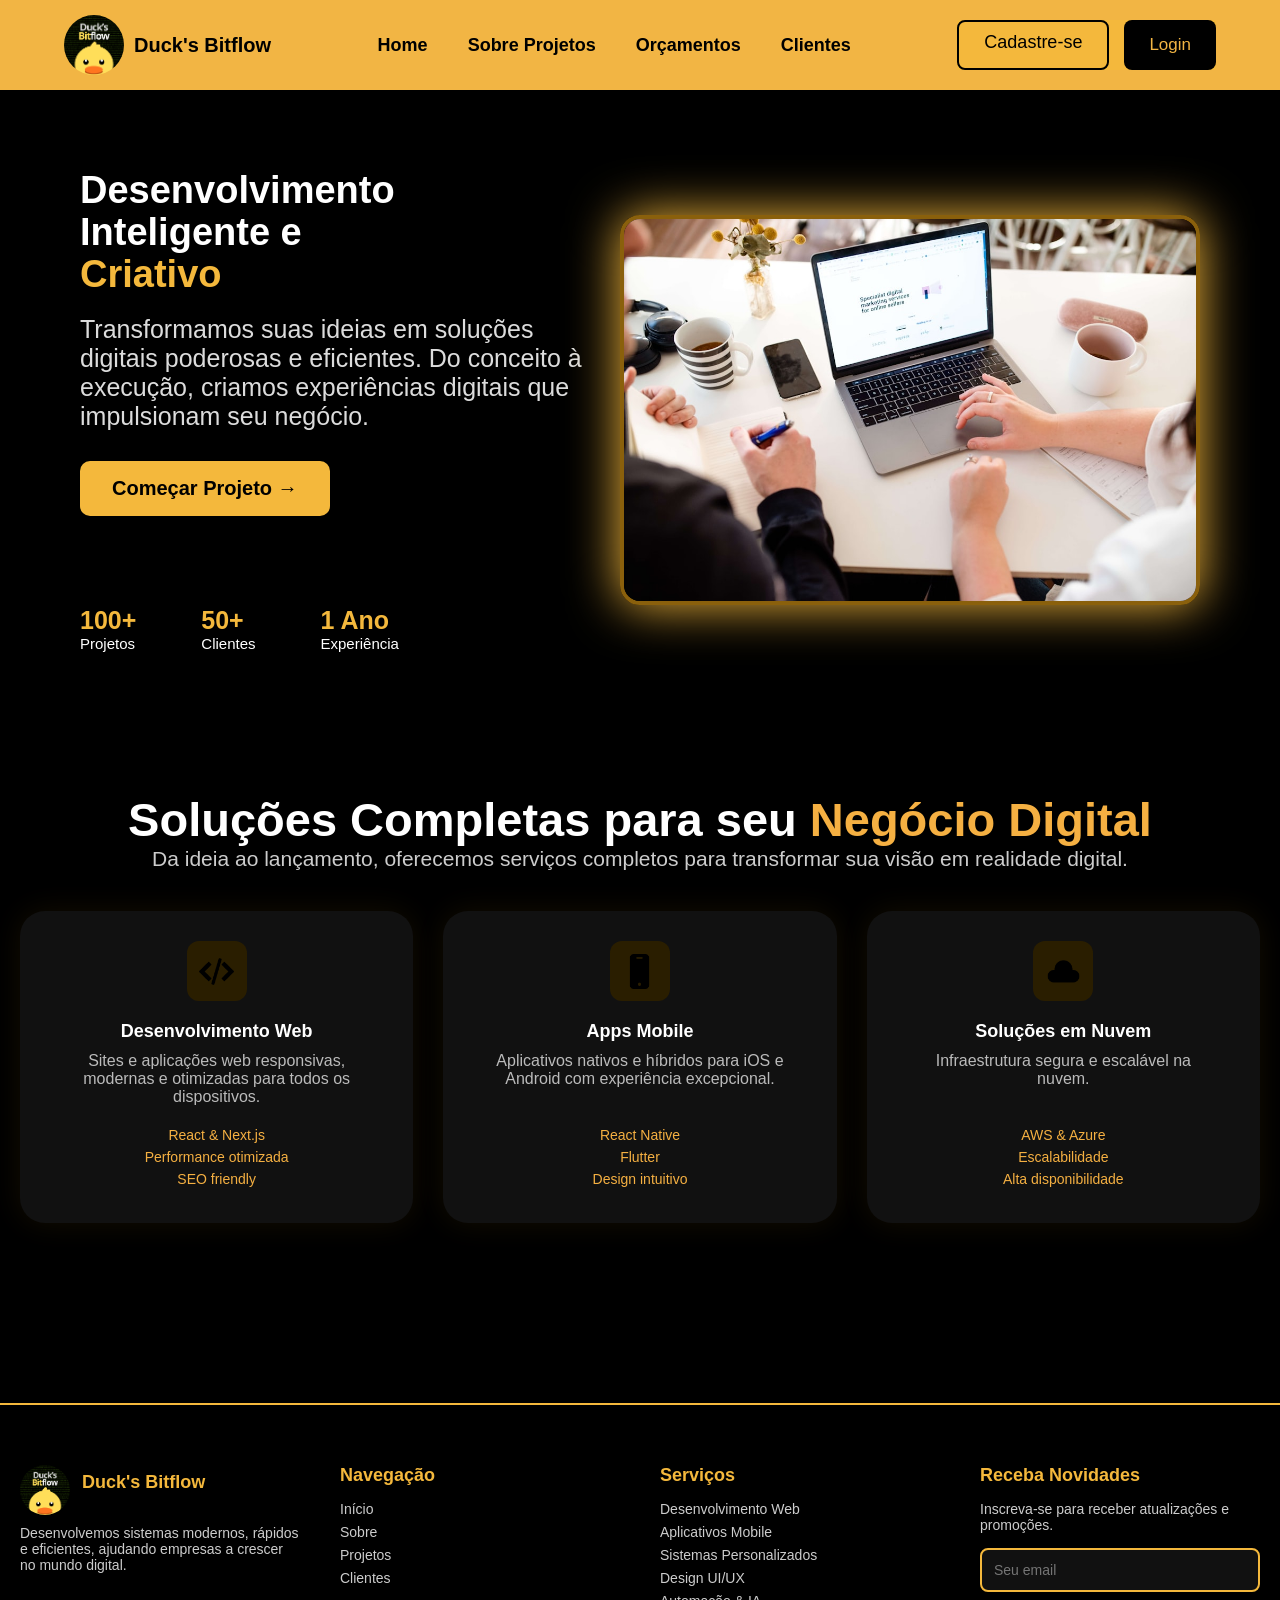
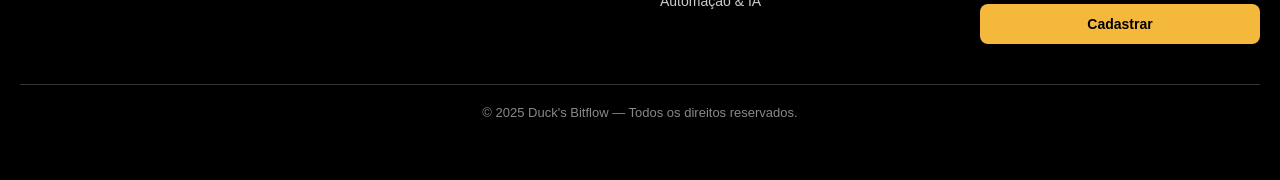
<file: index.html>
<!DOCTYPE html>
<html lang="pt-br">

<head>
    <meta charset="UTF-8">
    <meta name="viewport" content="width=device-width, initial-scale=1.0">
    <title>Duck's BitFlow</title>
    <link rel="stylesheet" href="Styles/index.css">
    <link rel="shortcut icon" href="Imagens/img/BitflowIcon.png" type="image/x-icon">
</head>

<body>

    <header>
        <nav class="navbar">

            <div class="logo">
                <img src="Imagens/img/BitflowIcon.png" alt="Logo">
                <span>Duck's Bitflow</span>
            </div>

            <ul class="nav-links">
                <li><a href="index.html">Home</a></li>
                <li><a href="sobre_projetos.html">Sobre Projetos</a></li>
                <li><a href="orcamento.html">Orçamentos</a></li>
                <li><a href="clientes.html">Clientes</a></li>
            </ul>

            <div class="botoes">
                <a href="cadastro.html" class="btn-outline">Cadastre-se</a>
                <a href="login.html" class="btn-login">Login</a>
            </div>

        </nav>
    </header>


    <section class="hero">

        <div class="hero-text">

            <h1>
                Desenvolvimento <br>
                Inteligente e <br>
                <span>Criativo</span>
            </h1>

            <p>
                Transformamos suas ideias em soluções digitais poderosas e eficientes.
                Do conceito à execução, criamos experiências digitais que impulsionam seu negócio.
            </p>

            <a href="orcamento.html"><button class="btn-primario">Começar Projeto →</button></a>

            <div class="status">
                <div><strong>100+</strong> <br> Projetos</div>
                <div><strong>50+</strong> <br> Clientes</div>
                <div><strong>1 Ano</strong> <br> Experiência</div>
            </div>

        </div>

        <div class="hero-img">
            <img src="Imagens/img/desenvolvedores.jfif"
                alt="">
        </div>

    </section>

    <section class="servicos">
        <h2>Soluções Completas para seu <span>Negócio Digital</span></h2>
        <p>Da ideia ao lançamento, oferecemos serviços completos para transformar sua visão em realidade digital.</p>

        <div class="servico-container">

            <div class="card">
                <div class="icon-area">
                    <img src="Imagens/img/programming-code-signs.png" alt="Desenvolvimento Web">
                </div>
                <h3>Desenvolvimento Web</h3>
                <p>Sites e aplicações web responsivas, modernas e otimizadas para todos os dispositivos.</p>
                <ul>
                    <li>React & Next.js</li>
                    <li>Performance otimizada</li>
                    <li>SEO friendly</li>
                </ul>
                
            </div>

            <div class="card">
                <div class="icon-area">
                    <img src="Imagens/img/iphone.png" alt="Apps Mobile">
                </div>
                <h3>Apps Mobile</h3>
                <p>Aplicativos nativos e híbridos para iOS e Android com experiência excepcional.</p>
                <ul>
                    <li>React Native</li>
                    <li>Flutter</li>
                    <li>Design intuitivo</li>
                </ul>
            </div>

            <div class="card">
                <div class="icon-area">
                    <img src="Imagens/img/cloud.png" alt="Soluções em Nuvem">
                </div>
                <h3>Soluções em Nuvem</h3>
                <p>Infraestrutura segura e escalável na nuvem.</p>
                <ul>
                    <li>AWS & Azure</li>
                    <li>Escalabilidade</li>
                    <li>Alta disponibilidade</li>
                </ul>
            </div>


        </div>
    </section>

    <footer class="footer">
        <div class="footer-container">

            <div class="footer-col">
                <div class="footer-logo">
                    <img src="Imagens/img/BitflowIcon.png" alt="Logo Duck's Bitflow">
                    <h3>Duck's Bitflow</h3>
                </div>
                <p>Desenvolvemos sistemas modernos, rápidos e eficientes, ajudando empresas a crescer no mundo digital.</p>
            </div>

            <div class="footer-col">
                <h4>Navegação</h4>
                <ul>
                    <li><a href="index.html">Início</a></li>
                    <li><a href="sobre_projetos.html">Sobre</a></li>
                    <li><a href="orcamento.html">Projetos</a></li>
                    <li><a href="clientes.html">Clientes</a></li>
                </ul>
            </div>

            <div class="footer-col">
                <h4>Serviços</h4>
                <ul>
                    <li>Desenvolvimento Web</li>
                    <li>Aplicativos Mobile</li>
                    <li>Sistemas Personalizados</li>
                    <li>Design UI/UX</li>
                    <li>Automação & IA</li>
                </ul>
            </div>

            <div class="footer-col">
                <h4>Receba Novidades</h4>
                <p>Inscreva-se para receber atualizações e promoções.</p>

                <form class="newsletter">
                    <input type="email" placeholder="Seu email" required>
                    <button type="submit">Cadastrar</button>
                </form>
            </div>
        </div>

        <div class="footer-bottom">
            <p>© 2025 Duck's Bitflow — Todos os direitos reservados.</p>
        </div>
    </footer>

</body>

</html>
</file>
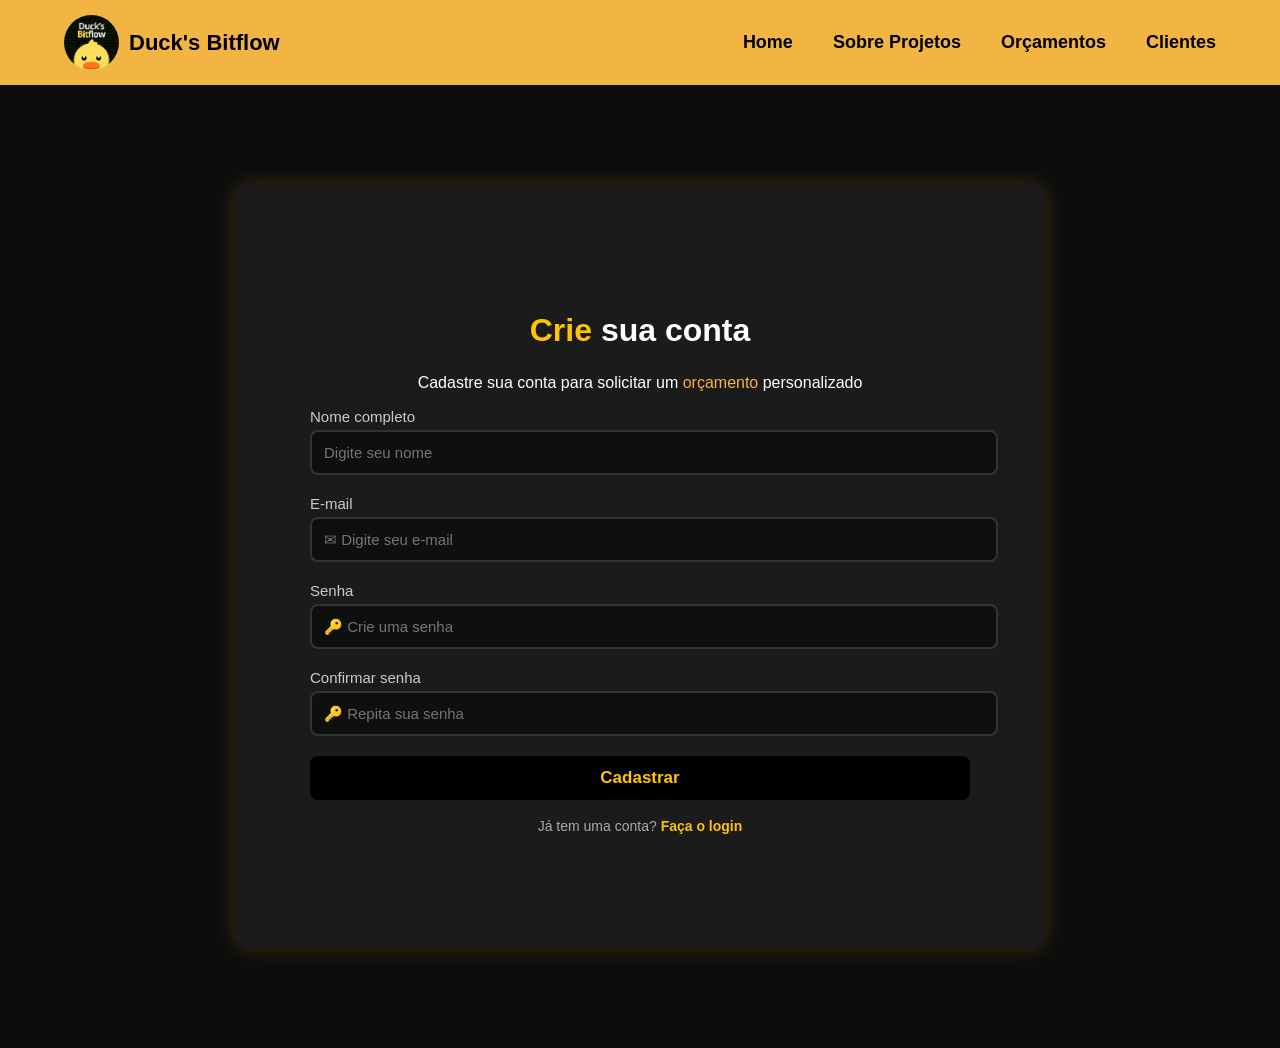
<file: cadastro.html>
<!DOCTYPE html>
<html lang="pt-br">
<head>
    <meta charset="UTF-8">
    <meta name="viewport" content="width=device-width, initial-scale=1.0">
    <title>Cadastro - Duck's Bitflow</title>
    <link rel="stylesheet" href="Styles/cadastro.css">
    <link rel="icon" href="Imagens/img/BitflowIcon.png">
</head>
<body>

    <!-- Barra amarela -->
    <header>
        <nav class="navbar">
            <div class="logo">
                <img src="Imagens/img/BitflowIcon.png" alt="Logo">
                <a href="index.html">Duck's Bitflow</a>

            </div>

            <ul class="nav-links">
                <li><a href="index.html">Home</a></li>
                <li><a href="sobre_projetos.html">Sobre Projetos</a></li>
                <li><a href="orcamento.html">Orçamentos</a></li>
                <li><a href="clientes.html">Clientes</a></li>
            </ul>
        </nav>
    </header>

    <!-- Formulário -->
    <div class="form-container">
        <h2><span>Crie</span> sua conta </h2>
        <p>Cadastre sua conta para solicitar um <span> orçamento </span> personalizado</p>
        <form action="#" method="post">

            <div class="input-field">
                <label for="nome">Nome completo</label>
                <input type="text" id="nome" placeholder="Digite seu nome" required>
            </div>

            <div class="input-field">
                <label for="email">E-mail</label>
                <input type="email" id="email" placeholder="✉ Digite seu e-mail" required>
            </div>

            <div class="input-field">
                <label for="senha">Senha</label>
                <input type="password" id="senha" placeholder="🔑 Crie uma senha" required>
            </div>

            <div class="input-field">
                <label for="confirmar">Confirmar senha</label>
                <input type="password" id="confirmar" placeholder="🔑 Repita sua senha" required>
            </div>

            <button type="submit" class="btn">Cadastrar</button>
        </form>

        <p class="login-text">Já tem uma conta? <a href="login.html">Faça o login</a></p>
    </div>

</body>
</html>
</file>
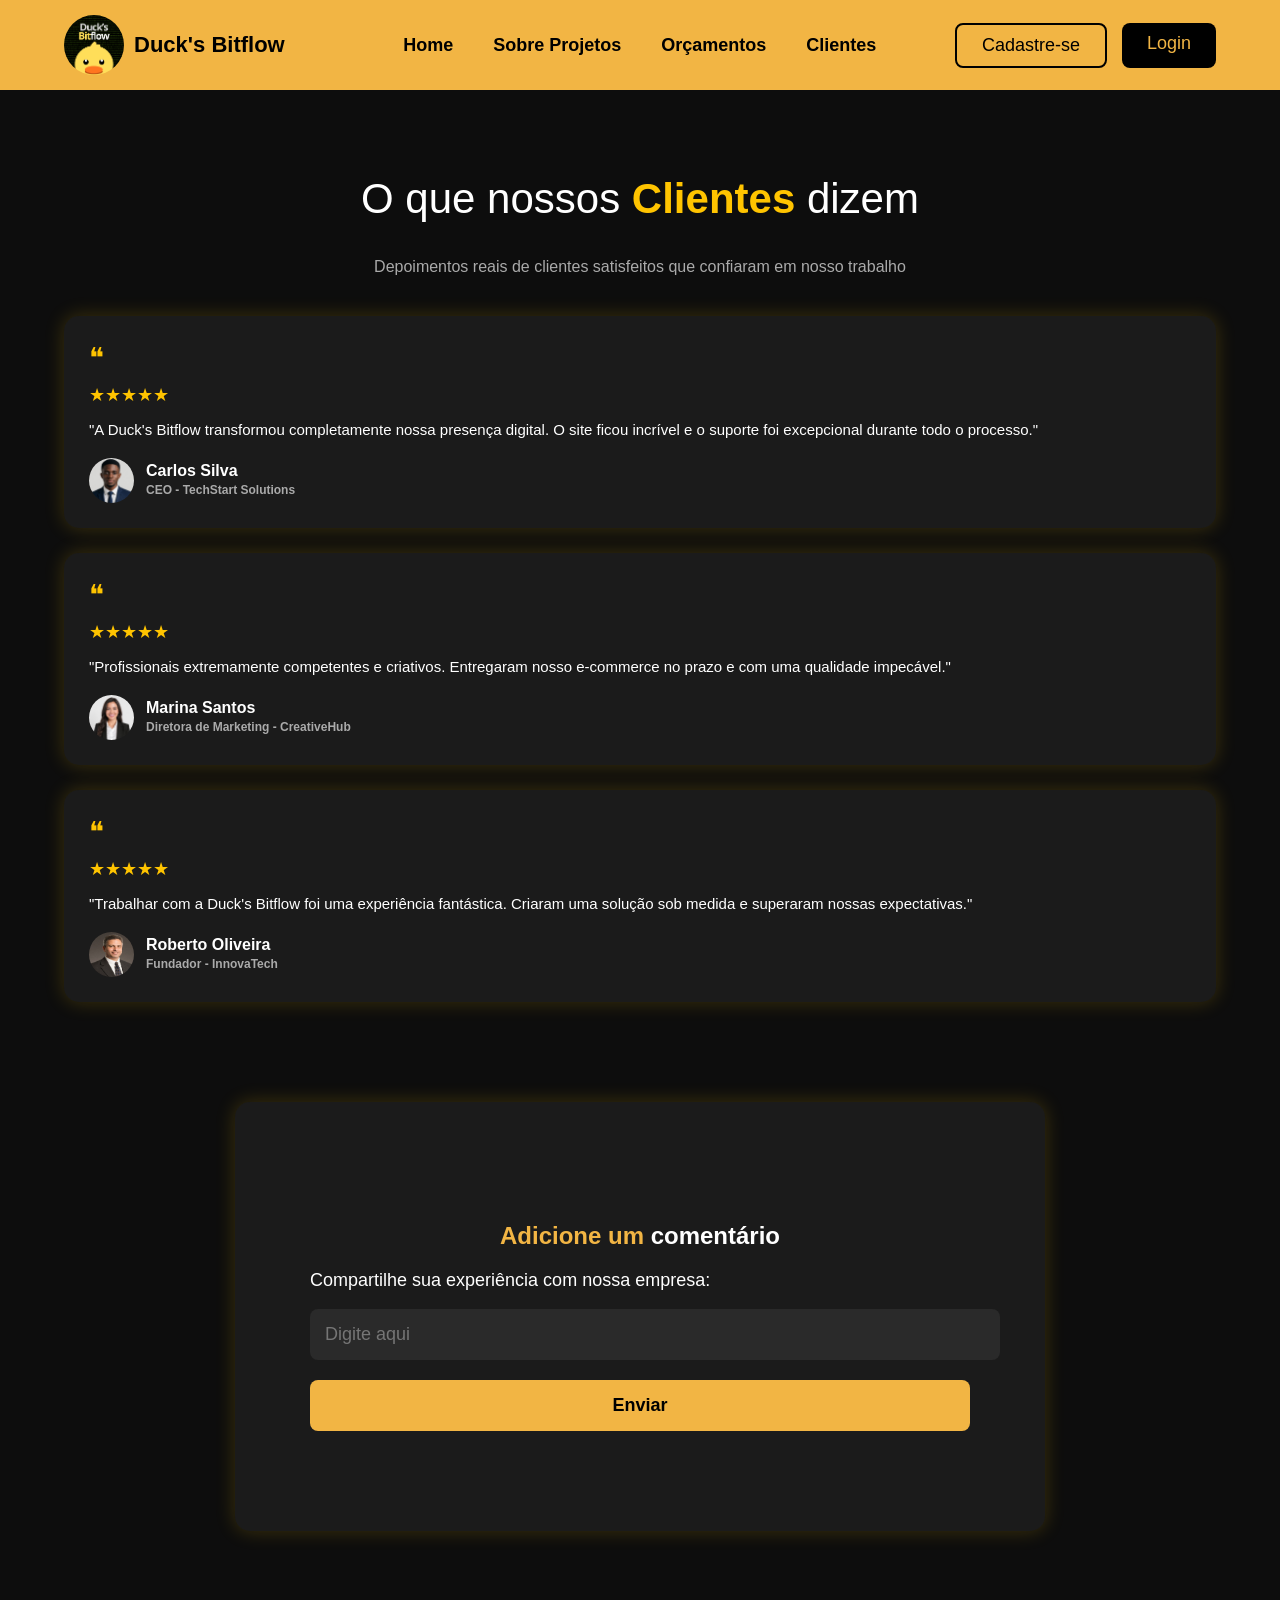
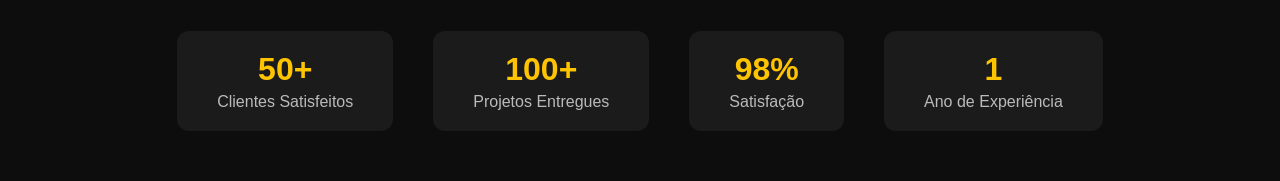
<file: clientes.html>
<!DOCTYPE html>
<html lang="pt-br">
<head>
    <meta charset="UTF-8" />
    <meta name="viewport" content="width=device-width, initial-scale=1.0" />
    <title>Comentários - Duck's Bitflow</title>
    <link rel="stylesheet" href="Styles/clientes.css">
    <link rel="icon" href="Imagens/img/BitflowIcon.png">
</head>
<body>

<header>
    <nav class="navbar">
        <div class="logo">
            <img src="Imagens/img/BitflowIcon.png" alt="Logo">
            <a href="index.html">Duck's Bitflow</a>
        </div>

        <ul class="nav-links">
            <li><a href="index.html">Home</a></li>
            <li><a href="sobre_projetos.html">Sobre Projetos</a></li>
            <li><a href="orcamento.html">Orçamentos</a></li>
            <li><a href="clientes.html">Clientes</a></li>
        </ul>

        <div class="botoes">
            <a href="cadastro.html" class="btn-outline">Cadastre-se</a>
            <a href="login.html" class="btn-login">Login</a>
        </div>
    </nav>
</header>


    <section class="container">
        <h1 class="titulo">O que nossos <span>Clientes</span> dizem</h1>
        <p class="subtitulo">Depoimentos reais de clientes satisfeitos que confiaram em nosso trabalho</p>

        <div class="grid">

            <!-- Card 1 -->
            <div class="card">
                <div class="aspas">❝</div>
                <div class="stars">★★★★★</div>
                <p>"A Duck's Bitflow transformou completamente nossa presença digital. O site ficou incrível e o suporte foi excepcional durante todo o processo."</p>

                <div class="perfil">
                    <img src="Imagens/img/homem-cliente.png" alt="">
                    <div>
                        <h4>Carlos Silva</h4>
                        <span>CEO - TechStart Solutions</span>
                    </div>
                </div>
            </div>

            <!-- Card 2 -->
            <div class="card">
                <div class="aspas">❝</div>
                <div class="stars">★★★★★</div>
                <p>"Profissionais extremamente competentes e criativos. Entregaram nosso e-commerce no prazo e com uma qualidade impecável."</p>

                <div class="perfil">
                    <img src="Imagens/img/mulher-cliente.png" alt="">
                    <div>
                        <h4>Marina Santos</h4>
                        <span>Diretora de Marketing - CreativeHub</span>
                    </div>
                </div>
            </div>

            <!-- Card 3 -->
            <div class="card">
                <div class="aspas">❝</div>
                <div class="stars">★★★★★</div>
                <p>"Trabalhar com a Duck's Bitflow foi uma experiência fantástica. Criaram uma solução sob medida e superaram nossas expectativas."</p>

                <div class="perfil">
                    <img src="Imagens/img/homem-cliente2.png" alt="">
                    <div>
                        <h4>Roberto Oliveira</h4>
                        <span>Fundador - InnovaTech</span>
                    </div>
                </div>
            </div>

        </div>

        <div class="form-container">
        <h1><span>Adicione um </span> comentário </h1>
        <form action="#" method="post">

            <div class="input-field">
                <label for="comentario"> Compartilhe sua experiência com nossa empresa: </label>
                <input type="text" id="nome" placeholder="Digite aqui" required>
                <button> Enviar</button>
                </div>
                </form>
            </div>

        <!-- Estatísticas -->
        <div class="stats">
            <div class="stat-box">
                <h2>50+</h2>
                <p>Clientes Satisfeitos</p>
            </div>

            <div class="stat-box">
                <h2>100+</h2>
                <p>Projetos Entregues</p>
            </div>

            <div class="stat-box">
                <h2>98%</h2>
                <p>Satisfação</p>
            </div>

            <div class="stat-box">
                <h2>1</h2>
                <p>Ano de Experiência</p>
            </div>
        </div>

    </section>

</body>
</html>
</file>
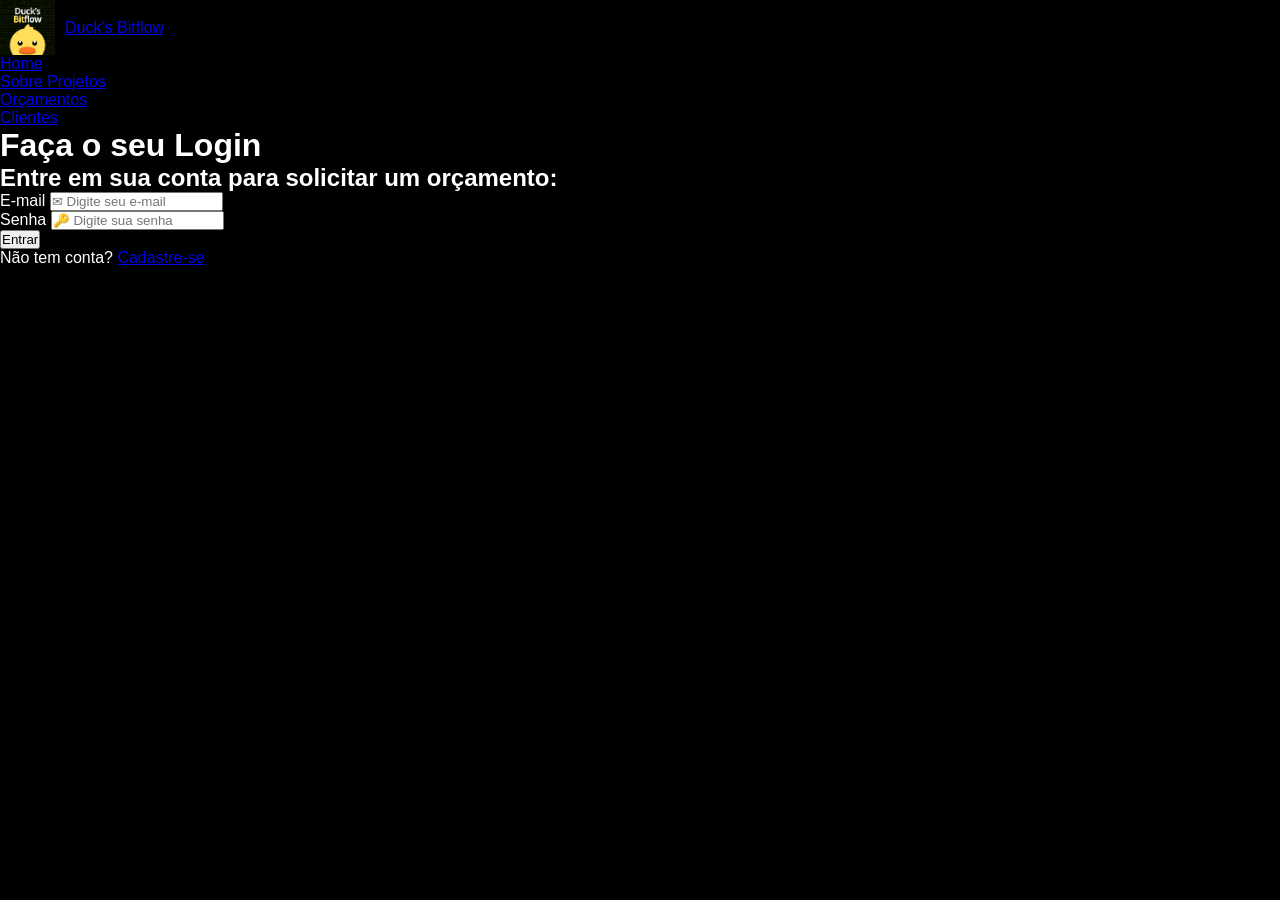
<file: login.html>
<!DOCTYPE html>
<html lang="pt-br">
<head>
    <meta charset="UTF-8">
    <meta name="viewport" content="width=device-width, initial-scale=1.0">
    <title>Login - Duck's Bitflow</title>
    <link rel="stylesheet" href="Styles/login.css">
    <link rel="icon" href="./Imagens/img/BitflowIcon.png" type="image/x-icon">
</head>
<body>

    <!-- NAVBAR IGUAL À DO CADASTRO -->
    <header>
        <nav class="navbar">

            <div class="logo">
                <img src="Imagens/img/BitflowIcon.png" alt="Logo">
                <a href="index.html">Duck's Bitflow</a>
            </div>

            <ul class="nav-links">
                <li><a href="index.html">Home</a></li>
                <li><a href="sobre_projetos.html">Sobre Projetos</a></li>
                <li><a href="orcamento.html">Orçamentos</a></li>
                <li><a href="clientes.html">Clientes</a></li>
            </ul>

        </nav>
    </header>

    <div class="login-container">
        <h1>Faça o seu <span>Login</span></h1>
        <h2>Entre em sua conta para solicitar um orçamento:</h2>

        <form action="#" method="post">

            <div class="input-field">
                <label for="email">E-mail</label>
                <input type="email" id="email" placeholder="✉ Digite seu e-mail" required>
            </div>

            <div class="input-field">
                <label for="senha">Senha</label>
                <input type="password" id="senha" placeholder="🔑 Digite sua senha" required>
            </div>

            <button type="submit" class="btn">Entrar</button>
        </form>

        <p class="register-text">Não tem conta? <a href="cadastro.html">Cadastre-se</a></p>
    </div>

</body>
</html>
</file>
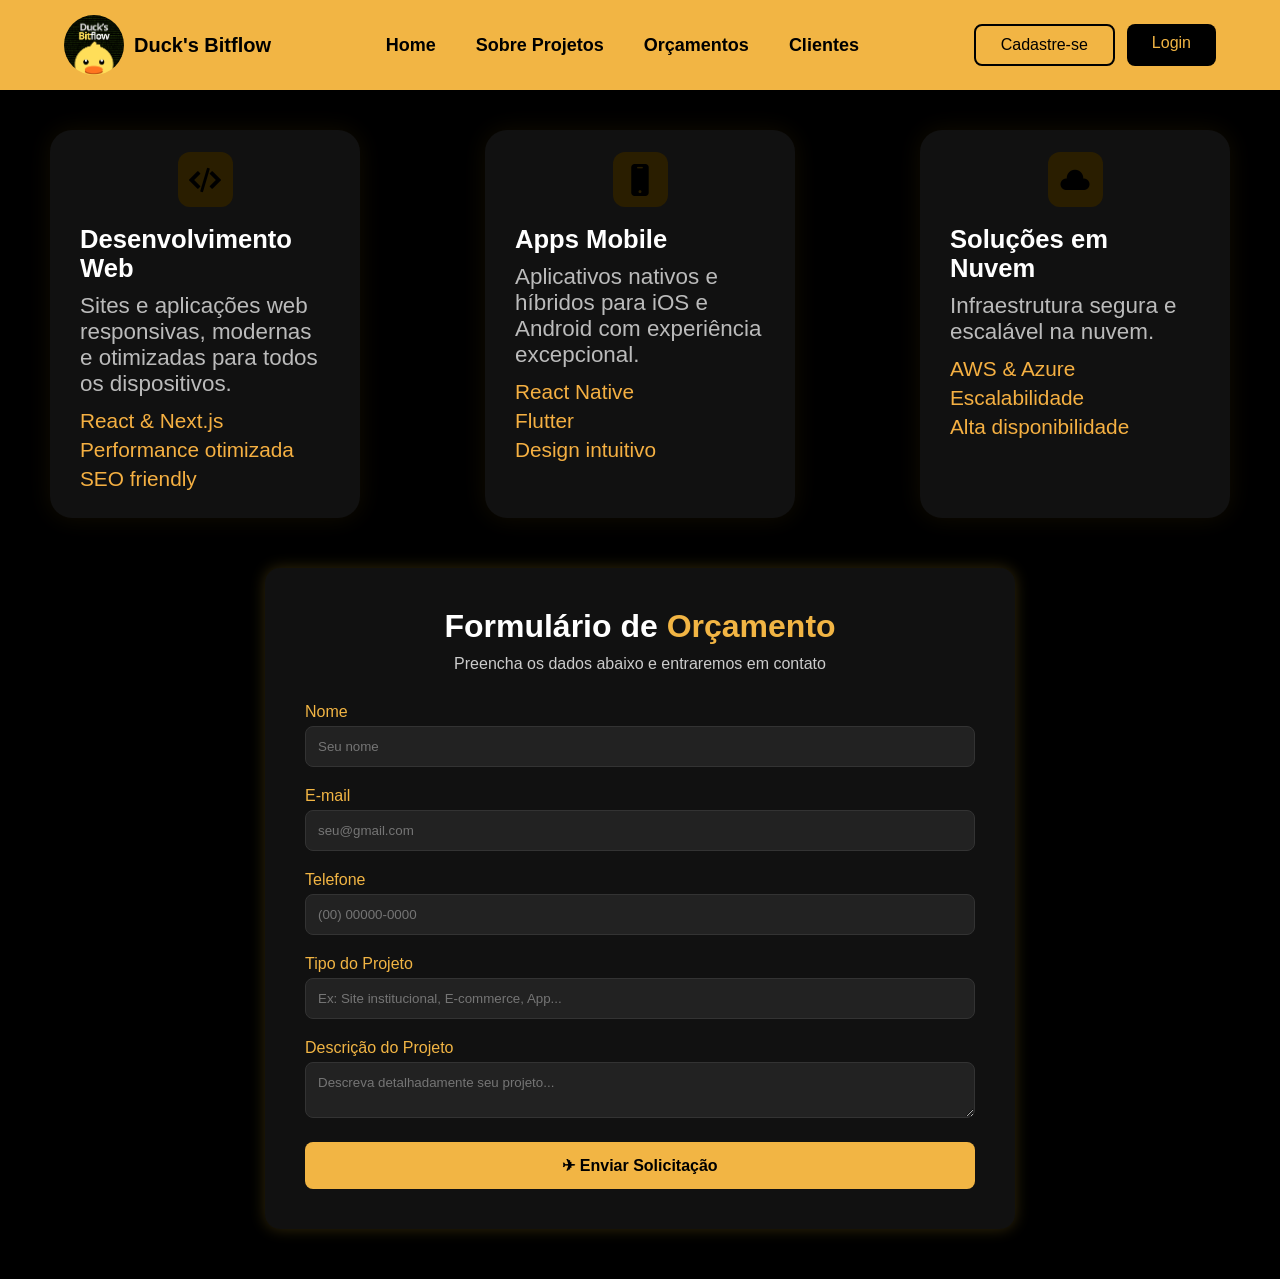
<file: orcamento.html>
<!DOCTYPE html>
<html lang="pt-br">
<head>
    <meta charset="UTF-8">
    <meta name="viewport" content="width=device-width, initial-scale=1.0">
    <title>Orçamento - Duck's Bitflow</title>
    <link rel="stylesheet" href="Styles/orcamento.css">
    <link rel="icon" href="./Imagens/img/BitflowIcon.png" type="image/x-icon">
</head>
<body>
    <header>
    <nav class="navbar">

        <div class="logo">
            <img src="Imagens/img/BitflowIcon.png" alt="Logo">
            <span>Duck's Bitflow</span>
        </div>

        <ul class="nav-links">
            <li><a href="index.html">Home</a></li>
            <li><a href="sobre_projetos.html">Sobre Projetos</a></li>
            <li><a href="orcamento.html">Orçamentos</a></li>
            <li><a href="clientes.html">Clientes</a></li>
        </ul>

        <div class="botoes">
            <a href="cadastro.html" class="btn-outline">Cadastre-se</a>
            <a href="login.html" class="btn-login">Login</a>
        </div>

    </nav>
    
</header>
        <div class="servico-container">

            <div class="card">
                <div class="icon-area">
                    <img src="Imagens/img/programming-code-signs.png" alt="Desenvolvimento Web">
                </div>
                <h3>Desenvolvimento Web</h3>
                <p>Sites e aplicações web responsivas, modernas e otimizadas para todos os dispositivos.</p>
                <ul>
                    <li>React & Next.js</li>
                    <li>Performance otimizada</li>
                    <li>SEO friendly</li>
                </ul>
                
            </div>

            <div class="card">
                <div class="icon-area">
                    <img src="Imagens/img/iphone.png" alt="Apps Mobile">
                </div>
                <h3>Apps Mobile</h3>
                <p>Aplicativos nativos e híbridos para iOS e Android com experiência excepcional.</p>
                <ul>
                    <li>React Native</li>
                    <li>Flutter</li>
                    <li>Design intuitivo</li>
                </ul>
            </div>

            <div class="card">
                <div class="icon-area">
                    <img src="Imagens/img/cloud.png" alt="Soluções em Nuvem">
                </div>
                <h3>Soluções em Nuvem</h3>
                <p>Infraestrutura segura e escalável na nuvem.</p>
                <ul>
                    <li>AWS & Azure</li>
                    <li>Escalabilidade</li>
                    <li>Alta disponibilidade</li>
                </ul>
            </div>


        </div>
    </section>
<div class="orcamento-container">
    <h1>Formulário de <span>Orçamento</span></h1>
    <p class="subtitulo">Preencha os dados abaixo e entraremos em contato</p>

    <form action="#" method="post" class="form-orcamento">

        <div class="input-field">

            <label for="nome">Nome</label>
            <input type="text" id="nome" placeholder="Seu nome" required>

            <label for="email">E-mail</label>
            <input type="email" id="email" placeholder="seu@gmail.com" required>

            <label for="telefone">Telefone</label>
            <input type="text" id="telefone" placeholder="(00) 00000-0000" required>

            <label for="tipo">Tipo do Projeto</label>
            <input type="text" id="tipo" placeholder="Ex: Site institucional, E-commerce, App..." required>

            <label for="descricao">Descrição do Projeto</label>
            <textarea id="descricao" placeholder="Descreva detalhadamente seu projeto..." required></textarea>

            <button type="submit" class="btn-enviar">✈ Enviar Solicitação</button>

        </div>

    </form>
</div>

</body>
</html>
</file>
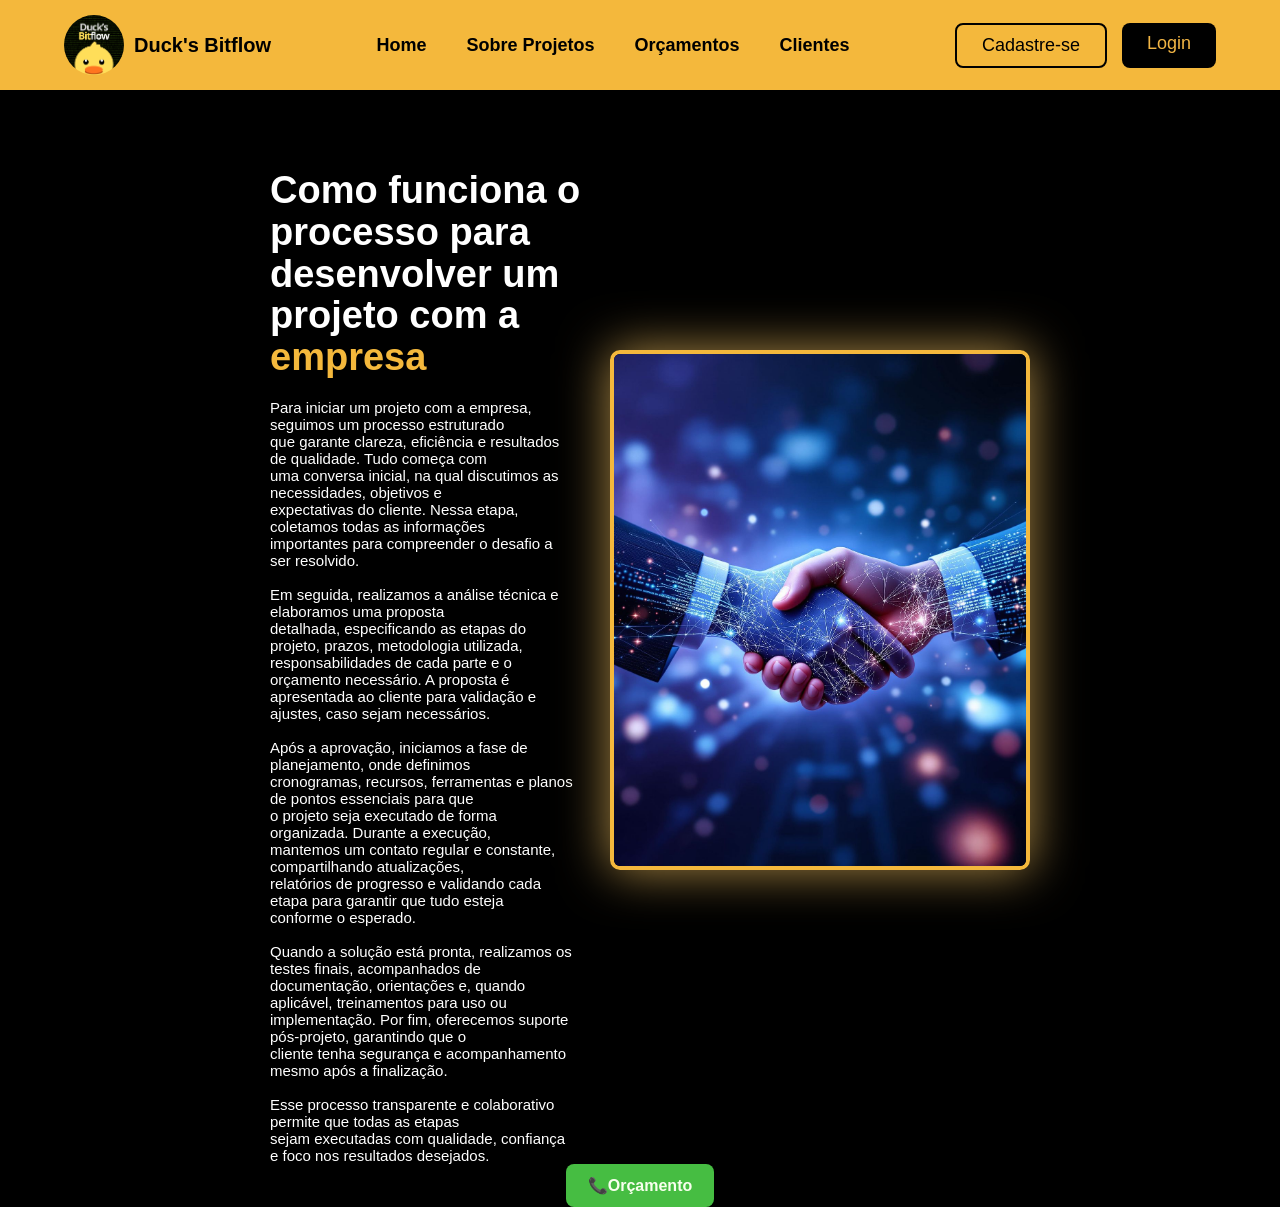
<file: sobre_projetos.html>
<!DOCTYPE html>
<html lang="pt-br">
<head>
    <meta charset="UTF-8">
    <meta name="viewport" content="width=device-width, initial-scale=1.0">
    <title>Sobre Projetos - Duck's Bitflow</title>
    <link rel="stylesheet" href="Styles/sobre_projetos.css">
    <link rel="icon" href="Imagens/img/BitflowIcon.png">
</head>
<body>
    <header>
        <nav class="navbar">

            <div class="logo">
                <img src="Imagens/img/BitflowIcon.png" alt="Logo">
                <span>Duck's Bitflow</span>
             
            </div>

            <ul class="nav-links">
                <li><a href="index.html">Home</a></li>
                <li><a href="sobre_projetos.html">Sobre Projetos</a></li>
                <li><a href="orcamento.html">Orçamentos</a></li>
                <li><a href="clientes.html">Clientes</a></li>
            </ul>

            <div class="botoes">
                <a href="cadastro.html" class="btn-outline">Cadastre-se</a>
                <a href="login.html" class="btn-login">Login</a>
            </div>

        </nav>
    </header>

    <div class="sobre-container">

        <h1>Como funciona o <br>
            processo para <br> 
            desenvolver um <br> 
            projeto com a <br> 
            <span>empresa</span></h1> <!--tem q ficar amarelo o nome "empresa", rosolver no css!-->

            <p>Para iniciar um projeto com a empresa, seguimos um processo estruturado <br>
                que garante clareza, eficiência e resultados de qualidade. Tudo começa com <br>
                uma conversa inicial, na qual discutimos as necessidades, objetivos e <br> 
                expectativas do cliente. Nessa etapa, coletamos todas as informações <br> 
                importantes para compreender o desafio a ser resolvido.<br>
                <br>
                Em seguida, realizamos a análise técnica e elaboramos uma proposta <br>
                detalhada, especificando as etapas do projeto, prazos, metodologia utilizada, <br>
                responsabilidades de cada parte e o orçamento necessário. A proposta é <br> 
                apresentada ao cliente para validação e ajustes, caso sejam necessários.<br>
                <br>
                Após a aprovação, iniciamos a fase de planejamento, onde definimos <br> 
                cronogramas, recursos, ferramentas e planos de pontos essenciais para que <br>
                o projeto seja executado de forma organizada. Durante a execução, <br>
                mantemos um contato regular e constante, compartilhando atualizações, <br>
                relatórios de progresso e validando cada etapa para garantir que tudo esteja <br> conforme o esperado.<br>
                <br>
                Quando a solução está pronta, realizamos os testes finais, acompanhados de <br> 
                documentação, orientações e, quando aplicável, treinamentos para uso ou <br> 
                implementação. Por fim, oferecemos suporte pós-projeto, garantindo que o <br>
                cliente tenha segurança e acompanhamento mesmo após a finalização.<br>
                <br>
                Esse processo transparente e colaborativo permite que todas as etapas <br> 
                sejam executadas com qualidade, confiança e foco nos resultados desejados.<br>
            </p>

            <div class="foto">
                <img src="Imagens/img/tecno.jpg">
            </div>
            <a href="orcamento.html">
                <button class="btn">📞Orçamento</button>
            </a>
    </div>
    
</body>
</html>
</file>
<file: Styles/index.css>
:root {
  font-size: 10px;
}

* {
  margin: 0;
  padding: 0;
  box-sizing: border-box;
  font-family: "Poppins", sans-serif;
}

body {
  background: #000;
  color: white;
}

header {
  width: 100%;
  background: #f2b544;
  padding: 15px 0;
}

.navbar {
  display: flex;
  justify-content: space-between;
  align-items: center;
  width: 90%;
  max-width: 1400px;
  margin: auto;
  font-size: 1rem;
}

.logo {
  display: flex;
  align-items: center;
  gap: 10px;
}

.logo img {
  border-radius: 50%;
  width: 60px;
  height: 60px;
}

.logo span {
  font-weight: bold;
  font-size: 20px;
  color: black;
}

.nav-links {
  list-style: none;
  display: flex;
  gap: 40px;
}

.nav-links a {
  text-decoration: none;
  color: #000000;
  font-size: 18px;
  font-family: Arial, Helvetica, sans-serif;
  font-weight: 600;
  transition: 0.2s;
}

.nav-links a:hover {
  opacity: 0.6;
}

.botoes {
  background-color: #f4b83c;
  display: flex;
  gap: 15px;
  font-size: 18px;
}

.btn-outline {
  padding: 10px 25px;
  border: 2px solid #000;
  color: #000;
  border-radius: 8px;
  text-decoration: none;
  transition: 0.2s;

}

.btn-outline:hover {
  background: #000;
  color: #f2b544;
}

.btn-login {
  padding: 15px 25px;
  background: #000;
  color: #f2b544;
  text-decoration: none;
  border-radius: 8px;
  transition: 0.2s;
  font-size: 1.7rem;
}

.btn-login:hover {
  opacity: 0.7;
}

.hero {
  display: flex;
  justify-content: space-between;
  align-items: center;
  padding: 80px;
  background: black;
}

.hero-text {
  max-width: 45%;
}

.hero-text h1 {
  font-size: 3.8rem;
  font-weight: 900;
  line-height: 1.1;
  font-family: Arial, Helvetica, sans-serif;
}

.hero-text span {
  color: #f4b83c;
  font-family: 'Segoe UI', Tahoma, Geneva, Verdana, sans-serif;
}

.hero-text p {
  margin-top: 20px;
  font-size: 2.5rem;
  color: #dcdcdc;
}

.btn-primario {
  padding: 16px 32px;
  margin-top: 30px;
  background: #f4b83c;
  border: none;
  color: black;
  font-size: 2rem;
  font-weight: bold;
  border-radius: 10px;
  cursor: pointer;
}

.btn-primario:hover {
  opacity: 0.7;
}

.status {
  display: flex;
  margin-top: 90px;
  gap: 65px;
  font-size: 1.5rem;
}

.status div strong {
  font-size: 2.5rem;
  color: #f4b83c;
}

.hero-img img {
  width: 580px;
  border-radius: 20px;
  border: 4px solid #8a600c;
  box-shadow: 0 0 50px #f4b83c;

}

.servicos {
  text-align: center;
  padding: 60px 20px;
  color: white;
  max-width: 1300px;
  margin: 0 auto;
}


.servicos h2 {
  font-size: 4.7rem;
  font-weight: 700;
}

.servicos h2 span {
  color: #f5b042;
}

.servicos p {
  color: #cccccc;
  font-size: 2.1rem;
}

.servico-container {
  margin-top: 40px;
  display: grid;
  grid-template-columns: repeat(auto-fit, minmax(330px, 1fr));
  gap: 30px;
  justify-items: center;
}

.card {
  background: #111;
  padding: 30px 45px;
  border-radius: 25px;
  box-shadow: 0 0 30px rgba(255, 180, 0, 0.08);
  transition: 0.3s ease;
}

.card:hover {
  transform: translateY(-6px);
  box-shadow: 0 0 40px #f2b544;
}

.icon-area {
  width: 60px;
  height: 60px;
  margin: 0 auto 20px auto;
  background: #2a1e00;
  border-radius: 12px;
  display: flex;
  justify-content: center;
  align-items: center;
}

.icon-area img {
  width: 35px;
}

.card h3 {
  margin-top: 10px;
  font-size: 1.8rem;
  font-weight: bold;
}

.card p {
  color: #bbbbbb;
  margin-top: 10px;
  min-height: 60px;
  font-size: 1.6rem;
}

.card ul {
  margin-top: 15px;
  list-style: none;
  padding: 0;
}

.card ul li {
  color: #f5b042;
  margin-bottom: 6px;
  font-size: 1.4rem;
}

.footer {
  background: #000;
  padding: 60px 20px;
  border-top: 2px solid #f4b83c;
  margin-top: 120px;
}

.footer-container {
  display: grid;
  grid-template-columns: repeat(auto-fit, minmax(260px, 1fr));
  gap: 40px;
  max-width: 1300px;
  margin: auto;
}

.footer-logo {
  display: flex;
  align-items: center;
  gap: 12px;
  margin-bottom: 10px;
}

.footer-logo img {
  width: 50px;
  height: 50px;
  border-radius: 50%;
}

.footer-col h3,
.footer-col h4 {
  color: #f4b83c;
  margin-bottom: 15px;
  font-size: 1.8rem;
}

.footer-col p {
  color: #ccc;
  margin-bottom: 15px;
  font-size: 1.4rem;
}

.footer-col ul {
  list-style: none;
  padding: 0;
}

.footer-col ul li {
  margin-bottom: 7px;
  color: #ccc;
  font-size: 1.4rem;
}

.footer-col ul li a {
  text-decoration: none;
  color: #ccc;
  transition: 0.3s;
}

.footer-col ul li a:hover {
  color: #f4b83c;
}

.newsletter {
  display: flex;
  flex-direction: column;
  gap: 12px;
}

.newsletter input {
  padding: 12px;
  border: 2px solid #f4b83c;
  border-radius: 8px;
  background: #111;
  color: #fff;
  font-size: 1.4rem;
}

.newsletter button {
  padding: 12px;
  background: #f4b83c;
  border: none;
  border-radius: 8px;
  font-size: 1.4rem;
  font-weight: bold;
  cursor: pointer;
  transition: 0.3s;
}

.newsletter button:hover {
  opacity: 0.8;
}

.footer-bottom {
  margin-top: 40px;
  text-align: center;
  padding-top: 20px;
  border-top: 1px solid #333;
}

.footer-bottom p {
  color: #888;
  font-size: 1.3rem;
}
</file>
<file: Styles/cadastro.css>
/* Fundo geral */
body {
    margin: 0;
    padding: 0;
    background: #0d0d0d; /* fundo preto */
    font-family: Arial, Helvetica, sans-serif;
    color: #fff;
    background-image: none !important; /* remove qualquer imagem de fundo */
}

/* Formulário */
.form-container {
    width: 90%;
    max-width: 660px;
    background: #1b1b1b;
    margin: 100px auto;
    padding: 100px 75px;
    border-radius: 15px;
    box-shadow: 0 0 20px rgba(255, 200, 0, 0.2);
    text-align: center;
    position: relative;
    z-index: 1;
}

/* Título */
.form-container h2 {
    font-size: 32px;
    font-weight: bold;
    margin-bottom: 25px;
}

.form-container span {

    color: #f2b544;
}

.form-container h2 span {
    color: #ffc400;
}

/* Campos */
.input-field {
    text-align: left;
    margin-bottom: 20px;
}

.input-field label {
    display: block;
    font-size: 15px;
    margin-bottom: 5px;
    color: #ccc;
}

.input-field input {
    width: 100%;
    padding: 12px;
    background: #0f0f0f;
    border: 2px solid #333;
    border-radius: 8px;
    color: #fff;
    font-size: 15px;
    transition: 0.2s;
}

.input-field input:focus {
    border-color: #ffc400;
    outline: none;
    box-shadow: 0 0 6px rgba(255, 200, 0, 0.4);
}

/* Botão */
.btn {
    width: 100%;
    padding: 12px;
    background: #000;
    color: #ffc400;
    font-size: 17px;
    border: none;
    border-radius: 8px;
    cursor: pointer;
    font-weight: 600;
    transition: 0.3s;
}

.btn:hover {
    opacity: 0.7;
}

/* Texto abaixo */
.login-text {
    margin-top: 18px;
    font-size: 14px;
    color: #aaa;
}

.login-text a {
    color: #ffc400;
    text-decoration: none;
    font-weight: 600;
}

.login-text a:hover {
    opacity: 0.7;
}

/* Fundo da navegação */
header {
    background: #f2b544  !important;
    padding: 15px 0;
    width: 100%;
    position: relative;
    z-index: 10;
}


/* Barra de navegação */
.navbar {
    width: 90%;
    max-width: 1400px;
    margin: auto;
    display: flex;
    align-items: center;
    justify-content: space-between;
}

/* Logo + texto */
.logo {
    display: flex;
    align-items: center;
    gap: 10px;
}

.logo img {
    width: 55px;
    height: 55px;
    border-radius: 50%;
}

.logo span {
    font-size: 20px;
    font-weight: bold;
    font-family: Arial, Helvetica, sans-serif;
    color: #000;
}

/* Links */
.nav-links {
    list-style: none;
    display: flex;
    gap: 40px;
}

.nav-links a {
    text-decoration: none;
    color: #000;
    font-size: 18px;
    font-family: Arial, Helvetica, sans-serif;
    font-weight: 600;
    transition: 0.2s;
}

.nav-links a:hover {
    opacity: 0.6;
}

/* Botões */
.botoes {
    display: flex;
    gap: 15px;
}

/* Botão contornado */
.btn-outline {
    padding: 10px 25px;
    border: 2px solid #000;
    color: #000;
    border-radius: 8px;
    text-decoration: none;
    font-weight: 600;
    transition: 0.2s;
}

.btn-outline:hover {
    background: #000;
    color: #f2b544;
}

/* Botão preto */
.btn-login {
    padding: 10px 25px;
    background: #000;
    color: #f2b544;
    text-decoration: none;
    border-radius: 8px;
    font-weight: 600;
    transition: 0.2s;
}

.btn-login:hover {
    opacity: 0.7;
}

/* Remove sublinhado e ajusta fonte do link da logo */
.logo a {
    text-decoration: none;
    color: #000;              /* mesma cor da navbar */
    font-size: 22px;          /* pode ajustar */
    font-weight: 700;         /* deixa mais forte */
    font-family: Arial, Helvetica, sans-serif;
    transition: 0.2s;
}

/* Efeito hover opcional */
.logo a:hover {
    opacity: 0.7;
}

span {

    color: #f2b544;
}

p{
    font-family:Verdana, Geneva, Tahoma, sans-serif;

}
</file>
<file: Styles/clientes.css>
/* Fundo da página */
body {
    margin: 0;
    padding: 0;
    background: #0d0d0d;
    font-family: Arial, Helvetica, sans-serif;
    color: #fff;
}

/* Container principal */
.container {
    width: 90%;
    max-width: 1200px;
    margin: auto;
    text-align: center;
    padding: 50px 0;
}

/* Títulos */
.titulo {
    font-size: 42px;
    font-weight: bold;
}

.titulo span {
    color: #ffc400;
}

.subtitulo {
    margin-top: 5px;
    color: #aaa;
}
.titulo{
      font-family: Arial, Helvetica, sans-serif;
    font-weight: 500;
}

.subtitulo{

    font-family: Arial, Helvetica, sans-serif;
    font-weight: 500;
}
/* Grid dos cards */
.grid {
    margin-top: 40px;
    display: grid;
    grid-template-columns: repeat(auto-fit, minmax(1000px, 1fr));
    gap: 25px;
}

/* Estilo dos cards */
.card {
    background: #1b1b1b;
    padding: 25px;
    border-radius: 15px;
    box-shadow: 0 0 20px rgba(255, 200, 0, 0.2);
    text-align: left;
    transition: 0.3s;
}

.card:hover {
    transform: translateY(-5px);
}

/* Aspas */
.aspas {
    font-size: 28px;
    color: #ffc400;
    margin-bottom: 10px;
}

/* Estrelas */
.stars {
    font-size: 18px;
    color: #ffc400;
    margin-bottom: 15px;
}

/* Texto */
.card p {
    font-size: 15px;
    color: #ffffff;
}

/* Perfil */
.perfil {
    display: flex;
    align-items: center;
    gap: 12px;
    margin-top: 20px;
}

.perfil img {
    width: 45px;
    height: 45px;
    border-radius: 50%;
}

.perfil h4 {
    margin: 0;
    font-size: 16px;
}

.perfil span {
    font-size: 12px;
    color: #aaa;
}

/* Estatísticas */
.stats {
    margin-top: 60px;
    display: flex;
    justify-content: center;
    gap: 40px;
    flex-wrap: wrap;
}

.stat-box {
    background: #1b1b1b;
    padding: 20px 40px;
    border-radius: 12px;
    text-align: center;
}

.stat-box h2 {
    color: #ffc400;
    font-size: 32px;
    margin: 0;
}

.stat-box p {
    margin: 5px 0 0;
    color: #bbb;
}


/* Fundo da navegação */
header {
    background: #f2b544; /* Amarelo parecido com o da imagem */
    padding: 15px 0;
    width: 100%;
}

/* Barra de navegação */
.navbar {
    width: 90%;
    max-width: 1400px;
    margin: auto;
    display: flex;
    align-items: center;
    justify-content: space-between;
}

/* Logo + texto */
.logo {
    display: flex;
    align-items: center;
    gap: 10px;

}

.logo img {
    width: 60px;
    height: 60px;
    border-radius: 50%;
}

.logo span {
    font-size: 20px;
    font-weight: bold;
}

/* Links do meio */
.nav-links {
    list-style: none;
    display: flex;
    gap: 40px;
}

.nav-links a {
    text-decoration: none;
    color: #000000;
    font-size: 18px;
    font-family:Arial, Helvetica, sans-serif;
    font-weight: 600;
    transition: 0.2s;
}

.nav-links a:hover {
    opacity: 0.6;
}

/* Botões */
.botoes {
    display: flex;
    gap: 15px;
    font-size: 18px;
}

/* Botão contornado */
.btn-outline {
    padding: 10px 25px;
    border: 2px solid #000;
    color: #000;
    border-radius: 8px;
    text-decoration: none;
    transition: 0.2s;
}

.btn-outline:hover {
    background: #000;
    color: #f2b544;
}

/* Botão Login preto */
.btn-login {
    padding: 10px 25px;
    background: #000;
    color: #f2b544;
    text-decoration: none;
    border-radius: 8px;
    transition: 0.2s;
}

.btn-login:hover {
    opacity: 0.7;
}

span {
    color: #000;
    font-family: Arial, Helvetica, sans-serif;
    font-weight: 600;
}
/* Remove sublinhado e ajusta fonte do link da logo */
.logo a {
    text-decoration: none;
    color: #000;              /* mesma cor da navbar */
    font-size: 22px;          /* pode ajustar */
    font-weight: 700;         /* deixa mais forte */
    font-family: Arial, Helvetica, sans-serif;
    transition: 0.2s;
}

/* Efeito hover opcional */
.logo a:hover {
    opacity: 0.7;
}
.form-container {
    width: 90%;
    max-width: 660px;
    background: #1b1b1b;
    margin: 100px auto;
    padding: 100px 75px;
    border-radius: 15px;
    box-shadow: 0 0 20px #ffc80033;
    text-align: center;
    position: relative;
    z-index: 1;

}

/* Título */
.form-container h2 {
    font-size: 32px;
    font-weight: bold;
    margin-bottom: 25px;
}

.form-container span {

    color: #f2b544;
}

.form-container h2 span {
    color: #ffc400;
}
.input-field input {
    width: 100%;             /* aumenta para ocupar toda a área */
    padding: 15px;           /* deixa mais alta e confortável */
    font-size: 18px;         /* aumenta a letra */
    border-radius: 8px;
    border: none;
    outline: none;
    background: #2a2a2a;     /* fundo mais bonito */
    color: #fff;
    text-align: left;        /* texto alinhado à esquerda */
    margin-top: 10px;
}

/* Label alinhado à esquerda também */
.input-field label {
    display: block;
    font-size: 18px;
    text-align: left;
    margin-bottom: 8px;
}

.input-field button{

    width: 100%;
    padding: 15px 0;
    margin-top: 20px;
    border: none;
    border-radius: 8px;
    background: #f2b544;       
    color: #000;
    font-size: 18px;
    font-weight: bold;
    cursor: pointer;
    transition: 0.3s;
}

/* Efeito hover */
.input-field button:hover {
    background: #ffc400;      
    transform: translateY(-3px);
    box-shadow: 0 0 10px #ffc40080;
}
</file>
<file: Styles/login.css>
* {
    margin:0;
    padding: 0;
    box-sizing: border-box;
    font-family: "Poppins", sans-serif;
}

body {
    background: #000000;
    color: #ffffff;
}

.top-bar {
    display: flex;
    justify-content: space-between;
    padding: 15px 25px;
    align-items: center;
    background: #a78623;
}

.logo {
    display: flex;
    align-items: center;
    gap: 10px;
}

.logo img {
    width: 55px;
   

.hero {
    text-align: center;
    padding: 50px 20px;
    background: radial-gradient(circle, #1f0d0d 0%, #000 80%);
}

.hero h1 {
    font-size: 35px;
}

.hero h1 span {
    color: #997e2d;
}

.hero p {
    margin-top: 10px;
    color: #3b3030;
}

.tab-buttons {
    margin: 30px auto;
    display: flex;
    width: 260px;
    background: #222;
    border-radius: 30px;
    padding: 5px;
}

.tab-buttons button {
    flex: 1;
    padding: 10px;
    border: none;
    border-radius: 30px;
    background: none;
    color: #fff;
    cursor: pointer;
}

.tab-buttons .active {
    background: #ffcc32;
    color: #000;
}

.login-box {
    width: 90%;
    max-width: 450px;
    background: #111;
    margin:  auto;
    padding: 25px;
    border-radius: 15px;
}

.login-box input {
    width: 100%;
    margin: 10px 0 20px;
    padding: 12px;
    border: 1px solid #c23f3f;
    background: #222;
    color: #fff;
    border-radius: 8px;
}

.btn-primary {
    width: 100%;
    padding: 14px;
    background: #ffcc32;
    color: #000;
    border: none;
    border-radius: 8px;
    font-size: 16px;
    cursor: pointer;
}

.form-section {
    padding: 50px 20px;
    text-align: center;
}

.form-section h2 span {
    color: #b9972f;
}

.orcamento-form {
    max-width: 600px;
    margin: auto;
}

.row {
    display: flex;
    gap: 15px;
    margin-bottom: 20px;
}

.row input {
    flex: 1;
    padding: 12px;
    background: #222;
    border: 1px solid #333;
    color: #fff;
    border-radius: 8px;
}

textarea {
    width: 100%;
    height: 140px;
    padding: 12px;
    background: #222;
    border: 1px solid #333;
    color: #fff;
    border-radius: 8px;
    resize: none;
}

.larger {
    font-size: 18px;
    padding: 16px;
    margin-top: 20px;
}
</file>
<file: Styles/orcamento.css>
/* Reset */
* {
    margin: 0;
    padding: 0;
    box-sizing: border-box;
    font-family: "Poppins", sans-serif;
}

body {
    background: #000000;
    color: #ffffff;
}

/* 🔶 NAVBAR AMARELA */
header {
    width: 100%;
    background: #f2b544;
    padding: 15px 0;
}

.navbar {
    width: 90%;
    margin: auto;
    display: flex;
    justify-content: space-between;
    align-items: center;
}

/* LOGO */
.logo {
    display: flex;
    align-items: center;
    gap: 10px;
}

.logo img {
     width: 60px;
    height: 60px;
    border-radius: 50%;
}


.logo span {
    font-size: 20px;
    font-weight: bold;
    color: #000;
}

/* LINKS DO MENU */
.nav-links {
    list-style: none;
    display: flex;
    gap: 40px;
}

.nav-links a {
    text-decoration: none;
    color: #000000;
    font-size: 18px;
    font-family:Arial, Helvetica, sans-serif;
    font-weight: 600;
    transition: 0.2s;
}

.nav-links a:hover {
     opacity: 0.6;
}

/* BOTÕES */
.botoes {
    display: flex;
    gap: 12px;
}

/* CADASTRAR — AMARELO */
.btn-outline {
    padding: 10px 25px;
    border: 2px solid #000;
    color: #000;
    border-radius: 8px;
    text-decoration: none;
    transition: 0.2s;
}

.btn-outline:hover {
    background: #000;
    color: #f2b544;
}

/* LOGIN — PRETO */
.btn-login {
   padding: 10px 25px;
    background: #000;
    color: #f2b544;
    text-decoration: none;
    border-radius: 8px;
    transition: 0.2s;
}

.btn-login:hover {
     opacity: 0.7;
}

/* ---------- FORMULÁRIO DE ORÇAMENTO ---------- */

.orcamento-container {
    width: 90%;
    max-width: 750px;
    margin: 50px auto;
    background: #111;
    padding: 40px;
    border-radius: 15px;
    box-shadow: 0 0 15px rgba(255, 204, 50, 0.2);
}

.orcamento-container h1 {
    text-align: center;
    margin-bottom: 10px;
    font-size: 32px;
}

.orcamento-container h1 span {
    color: #f2b544;
}

.subtitulo {
    text-align: center;
    margin-bottom: 30px;
    color: #ccc;
}

/* CAMPOS */
.form-orcamento label {
    display: block;
    margin-bottom: 5px;
    color: #f2b544;
    font-weight: 500;
}

.form-orcamento input,
.form-orcamento textarea {
    width: 100%;
    background: #222;
    border: 1px solid #333;
    padding: 12px;
    color: #fff;
    border-radius: 8px;
    margin-bottom: 20px;
}

/* BOTÃO DE ENVIAR */
.btn-enviar {
    width: 100%;
    padding: 14px;
    font-size: 16px;
    font-weight: bold;
    background: #f2b544;
    border: none;
    color: #000;
    border-radius: 8px;
    cursor: pointer;
    transition: 0.3s;
}

.btn-enviar:hover {
    background: #ffcc32;
    box-shadow: 0 0 20px #ffc80033;
}

.servico-container {
  margin-top: 40px;
  display: grid;
  grid-template-columns: repeat(auto-fit, minmax(280px, 1fr)); /* ↓ diminuído */
  gap: 25px; /* ↓ menor */
  justify-items: center;
}

.card {
  background: #111;
  padding: 22px 30px; /* ↓ antes era 30px 45px */
  border-radius: 22px;
  box-shadow: 0 0 25px rgba(255, 180, 0, 0.07);
  transition: 0.3s ease;
  max-width: 310px; /* ↓ garante que não fique grande demais */
}

.card:hover {
  transform: translateY(-6px);
  box-shadow: 0 0 35px #f2b544;
}

.icon-area {
  width: 55px;   /* ↓ antes 60px */
  height: 55px;  /* ↓ antes 60px */
  margin: 0 auto 18px auto;
  background: #2a1e00;
  border-radius: 12px;
  display: flex;
  justify-content: center;
  align-items: center;
}

.icon-area img {
  width: 32px; /* ↓ antes 35px */
}

.card h3 {
  margin-top: 8px;
  font-size: 1.6rem; /* ↓ antes 1.8rem */
  font-weight: bold;
}

.card p {
  color: #bbbbbb;
  margin-top: 10px;
  min-height: 50px; /* ↓ antes 60px */
  font-size: 1.4rem; /* ↓ antes 1.6rem */
}

.card ul {
  margin-top: 12px;
  list-style: none;
  padding: 0;
}

.card ul li {
  color: #f5b042;
  margin-bottom: 5px;
  font-size: 1.3rem; /* ↓ antes 1.4rem */
}
</file>
<file: Styles/sobre_projetos.css>
:root {

  --main-color: #f4b83c;
  --black: #13131a;
  --bg: #010103;
  --bordap: 0.1rem solid rgba(255, 255, 255, 0.3);
  font-size: 10px;

}

* {
  margin: 0;
  padding: 0;
  box-sizing: border-box;
  font-family: "Poppins", sans-serif;
}

body {
  background: #000;
  color: white
}
/* ------------------ HEADER ------------------ */
header {
  background: #f4b83c;
  padding: 15px 0;
  width: 100%;
}

.navbar {
  width: 90%;
  max-width: 1400px;
  margin: auto;
  display: flex;
  align-items: center;
  justify-content: space-between;
}
/* ------------------ LOGO ------------------ */
.logo {
  display: flex;
  align-items: center;
  gap: 10px;
}

.logo img {
  width: 60px;
  height: 60px;
  border-radius: 50%;
}

.logo span {
  font-size: 20px;
  font-weight: bold;
  color: rgb(0, 0, 0);
}
/* ------------------ MENU DE NAVEGAÇÃO ------------------ */
.nav-links {
  list-style: none;
  display: flex;
  gap: 40px;
}

.nav-links a {
  text-decoration: none;
  color: #000000;
  font-size: 18px;
  font-family: Arial, Helvetica, sans-serif;
  font-weight: 600;
  transition: 0.2s;
}
.nav-links a:hover {
  opacity: 0.6;
}
/* ------------------ BOTÕES DO HEADER ------------------ */
.botoes {
  display: flex;
  gap: 15px;
  font-size: 18px;
}

.btn-outline {
  padding: 10px 25px;
  border: 2px solid #000;
  color: #000;
  border-radius: 8px;
  text-decoration: none;
  transition: 0.2s;
}

.btn-outline:hover {
  background: #000;
  color: #f2b544;
}

.btn-login {
  padding: 10px 25px;
  background: #000;
  color: #f2b544;
  text-decoration: none;
  border-radius: 8px;
  transition: 0.2s;
}

.btn-login:hover {
  opacity: 0.7;
}
/* ------------------ SESSÃO - SOBRE ------------------ */
.sobre-container h1{
    margin-top: 80px;  /* Espaço acima do título */
    font-size: 3.8rem;/* Tamanho grande da fonte */
    padding-left: 270px;
    font-weight: 900;
    font-family: Arial, Helvetica, sans-serif;
    line-height: 1.1; /* Espaço entre linhas */
}

.sobre-container span{
    color:  #f4b83c;
}

.sobre-container p{
    font-size: 15px;/* Tamanho base da fonte (sobrescrito depois) */
    padding-left: 270px;
    max-width: 45%;  /* Limita largura */
    margin-top: 20px; /* Espaço acima do parágrafo */
    
}
/* ------------------ FOTO AO LADO DO TEXTO ------------------ */
.foto{
    position: absolute;  /* Remove do fluxo normal e permite posicionar livremente */
    right: 250px;
    top: 350px;
}

.foto img{
    width: 420px;/* Largura fixa da imagem */
    border-radius: 10px;
    border: 4px solid #f4b83c;
    box-shadow: 0 0 50px #af8c46;
}
/* ------------------ BOTÃO PADRÃO ------------------ */
.btn{
  display: block; /* Ocupa toda a linha (necessário para centralizar com margin auto) */
  margin: 0 auto; /* Centraliza horizontalmente */
  background-color: rgb(70, 189, 66);
  color: rgb(248, 255, 238);
  padding: 12px 22px;
  border: none;
  border-radius: 8px;
  cursor: pointer;
  font-size: 16px;   /* Tamanho da fonte */
  font-weight:  600;
  transition: 0.3s;
}

.btn:hover{
  transform: scale(1.05);
}

a{
  text-decoration: none;
}
</file>
